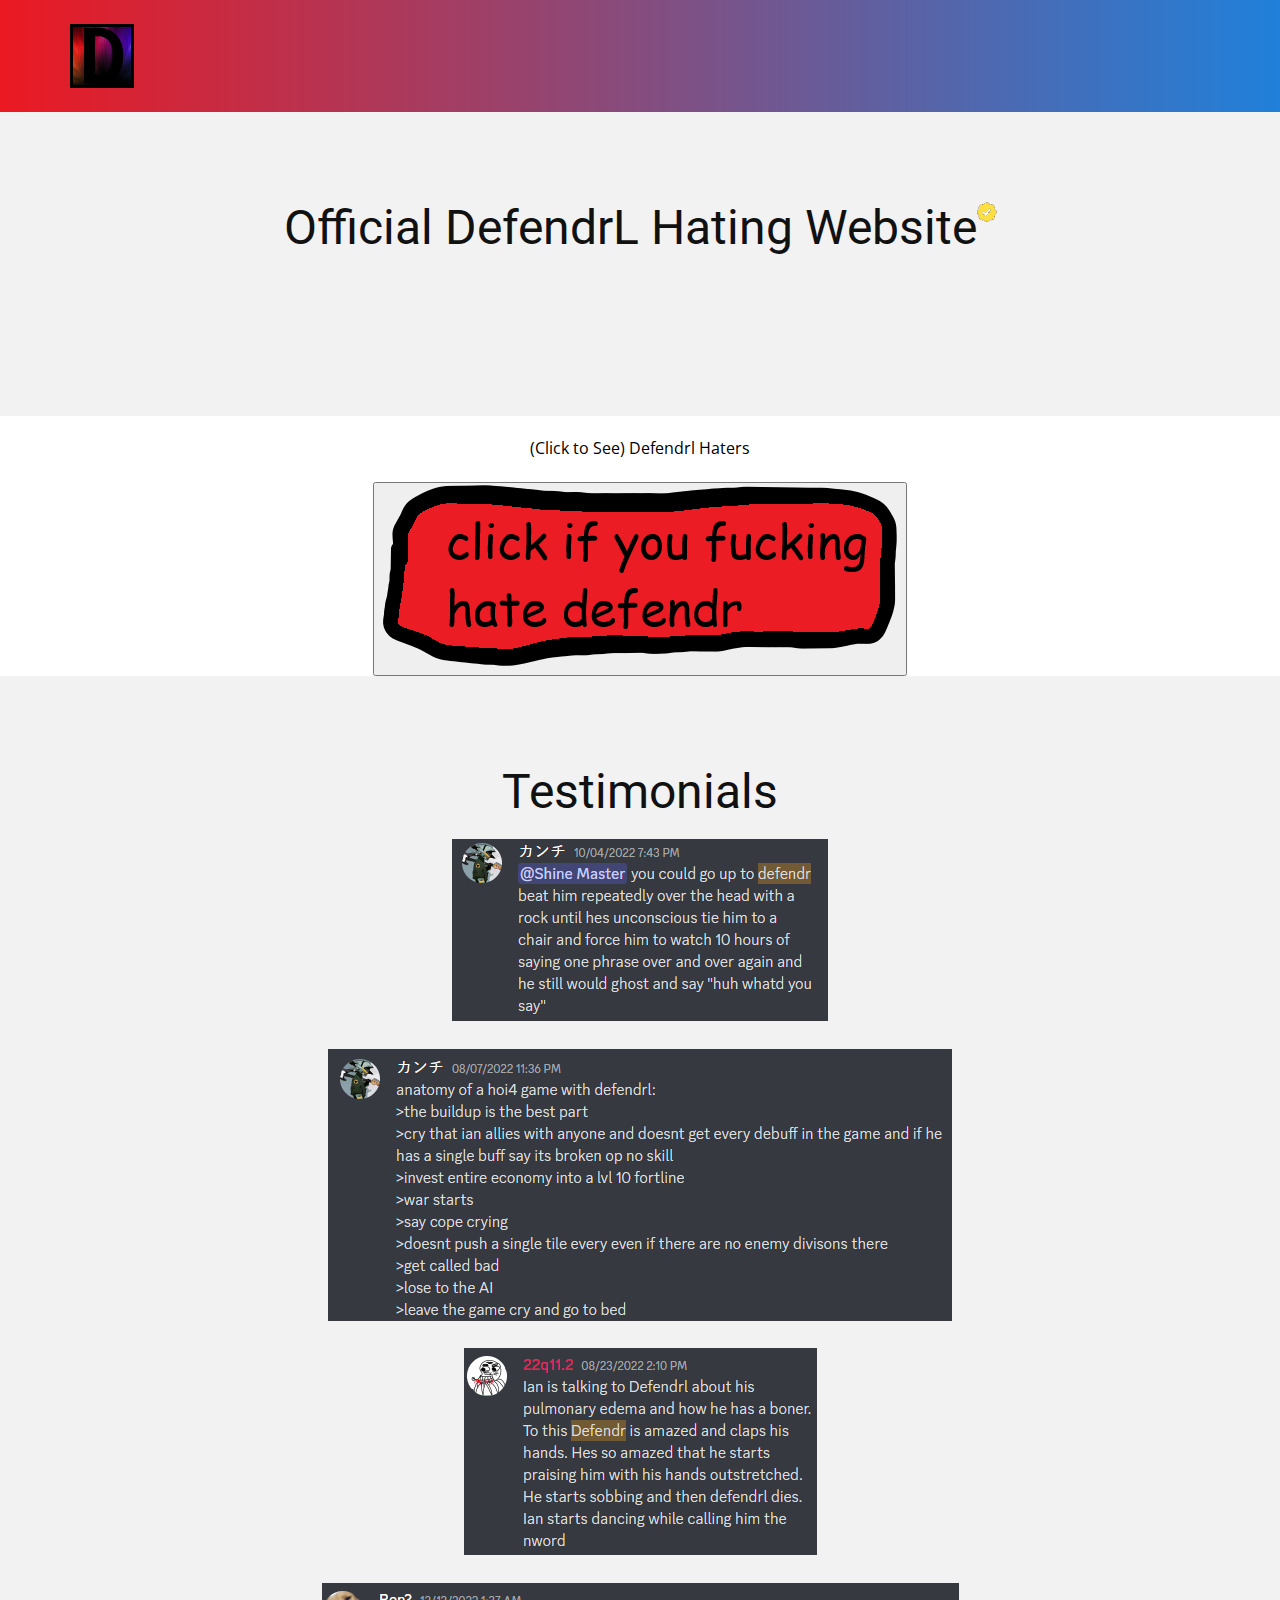
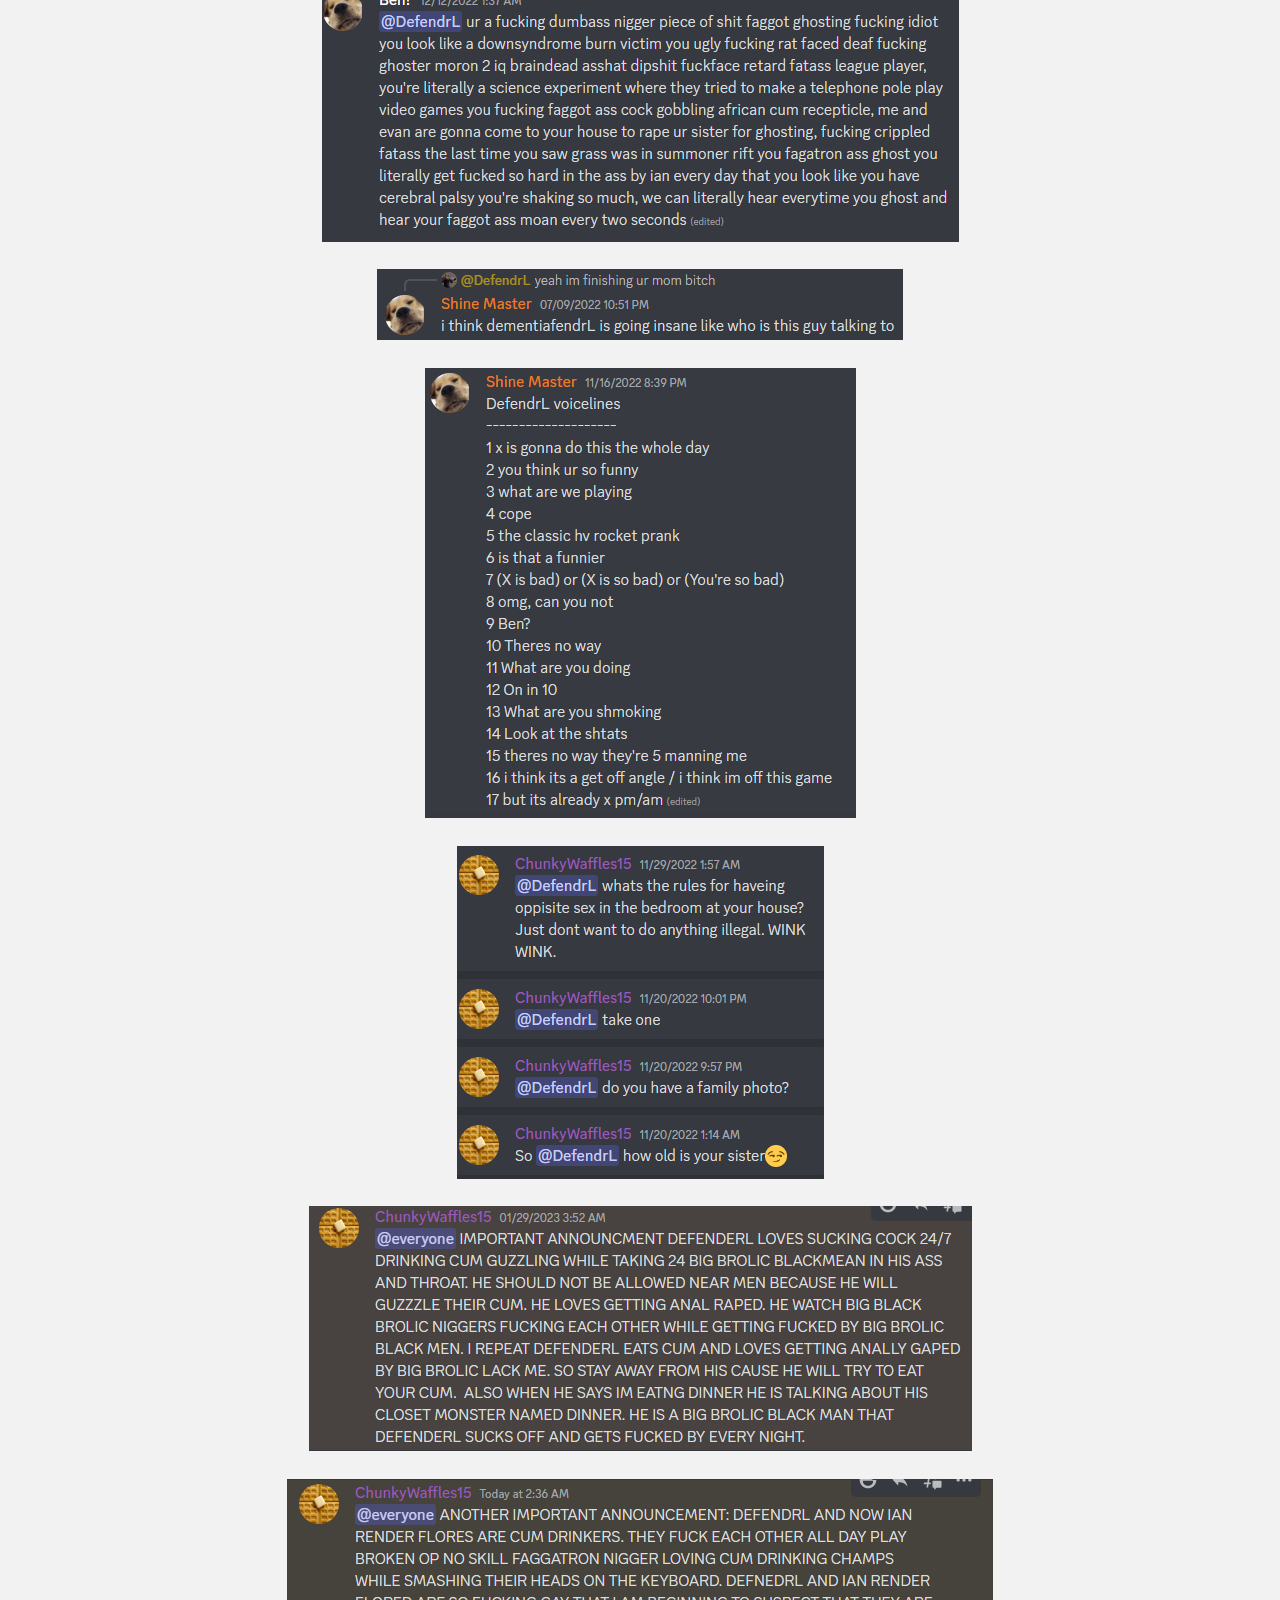
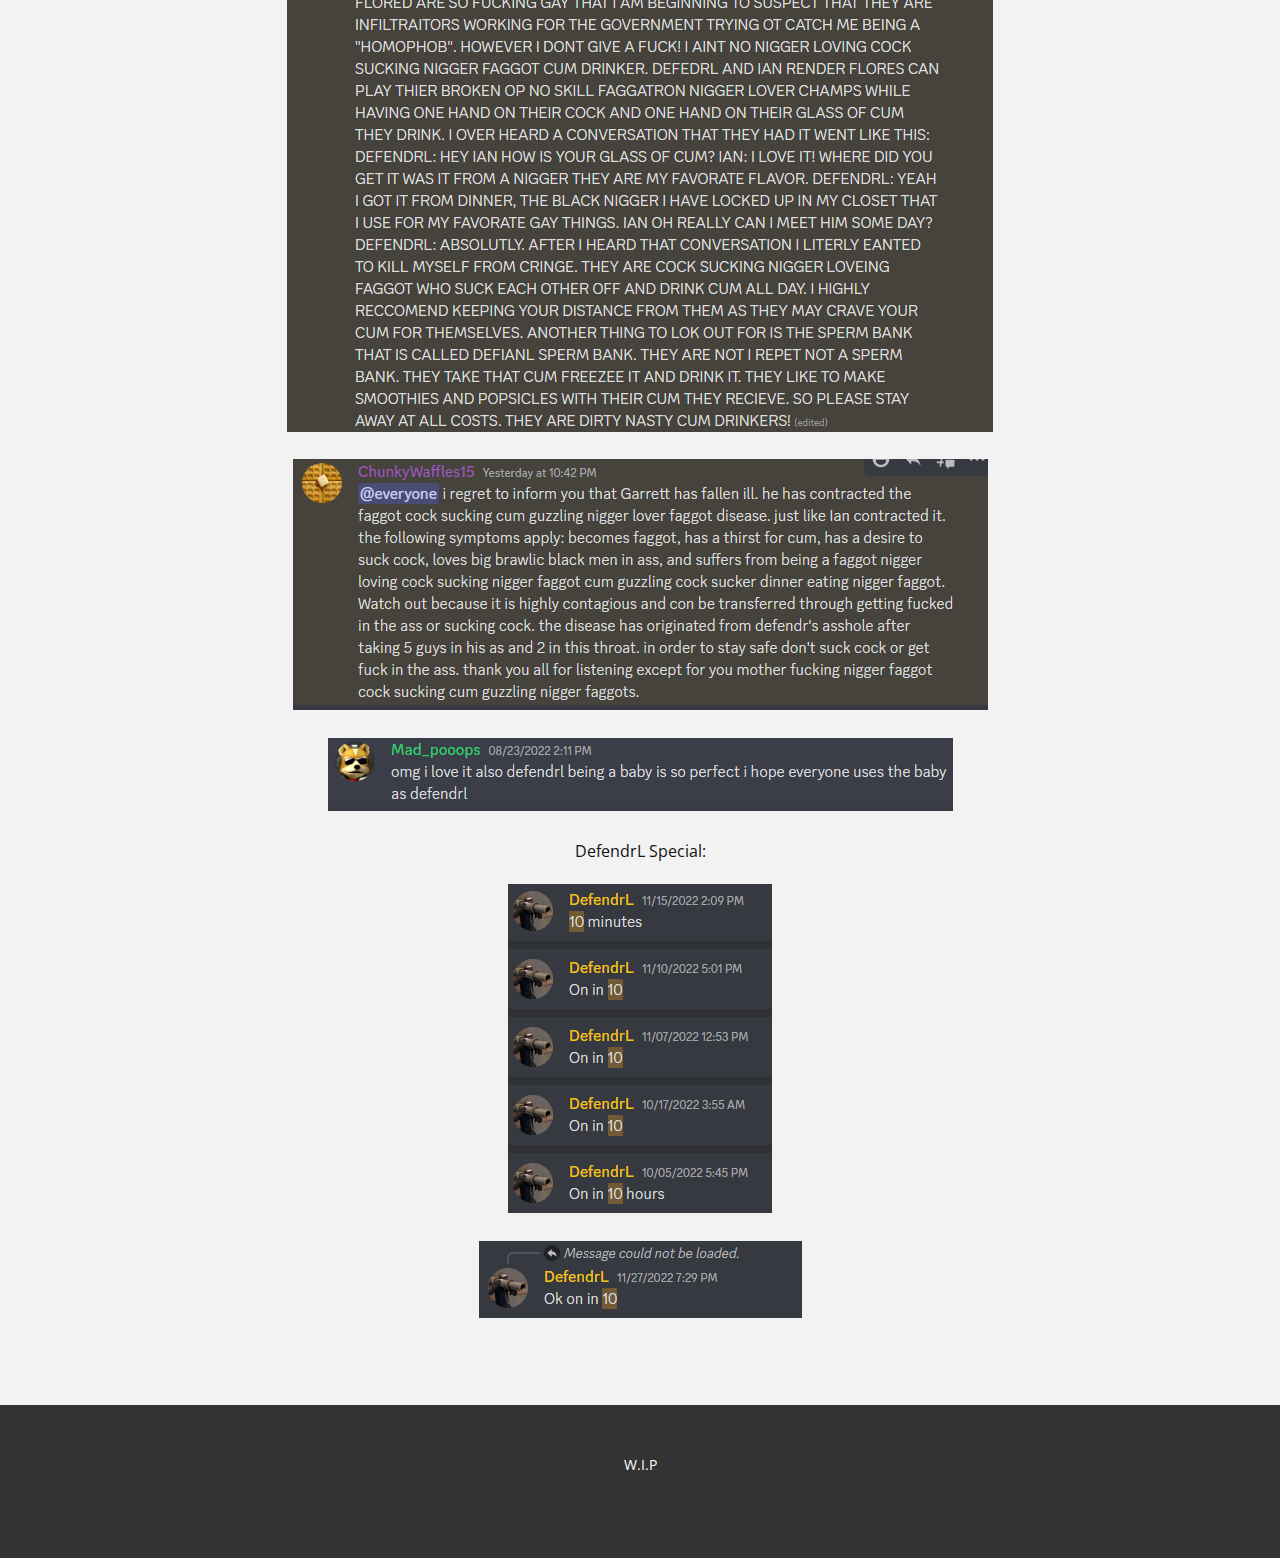
<file: index.html>
<!DOCTYPE html>
<html style="font-size: 16px;" lang="en">
<html ="http://www.w3.org/1999/xhtml" xml:lang="en" lang="en">
<head>
<!-- Google tag (gtag.js) -->
<script async src="https://www.googletagmanager.com/gtag/js?id=G-RDW4W5NWED"></script>
<script>
  window.dataLayer = window.dataLayer || [];
  function gtag(){dataLayer.push(arguments);}
  gtag('js', new Date());

  gtag('config', 'G-RDW4W5NWED');
</script>
<!-- Google tag (gtag.js) -->
	
    <meta name="viewport" content="width=device-width, initial-scale=1.0">
    <meta charset="utf-8">
    <meta name="keywords" content="DefendrL Haters">
    <meta name="description" content="Defendrl Haters">
    <title>DefendrL Haters</title>
    <link rel="stylesheet" href="nicepage.css" media="screen">
	<link rel="stylesheet" href="Home.css" media="screen">
	<link href="styles.css" media="screen" rel="stylesheet" type="text/css">
    <meta name="generator" content="Nicepage 5.1.5, nicepage.com">
    <link id="u-theme-google-font" rel="stylesheet" href="https://fonts.googleapis.com/css?family=Roboto:100,100i,300,300i,400,400i,500,500i,700,700i,900,900i|Open+Sans:300,300i,400,400i,500,500i,600,600i,700,700i,800,800i">
	
	
  </head>
	
  <body class="u-body u-xl-mode" data-lang="en"><header class="u-clearfix u-gradient u-header u-header" id="sec-f548"><div class="u-clearfix u-sheet u-sheet-1">
        <a href="https://www.youtube.com/channel/UCHRnlwdd8th0Xd8J4veAHDw" class="u-align-left u-border-3 u-border-black u-image u-logo u-image-1" data-image-width="88" data-image-height="88" title="DefendrL" target="_blank">
          <img src="unnamed.jpg" class="u-logo-image u-logo-image-1">
        </a>
        <nav class="u-menu u-menu-one-level u-offcanvas u-menu-1">
          <div class="menu-collapse" style="font-size: 1rem; letter-spacing: 0px;">
            <a class="u-button-style u-custom-color u-custom-hover-color u-custom-left-right-menu-spacing u-custom-padding-bottom u-custom-text-active-color u-custom-text-color u-custom-text-hover-color u-custom-top-bottom-menu-spacing u-nav-link u-text-active-palette-1-base u-text-hover-palette-2-base" href="#">
              <svg class="u-svg-link" viewBox="0 0 24 24"><use xmlns:xlink="http://www.w3.org/1999/xlink" xlink:href="#menu-hamburger"></use></svg>
              <svg class="u-svg-content" version="1.1" id="menu-hamburger" viewBox="0 0 16 16" x="0px" y="0px" xmlns:xlink="http://www.w3.org/1999/xlink" xmlns="http://www.w3.org/2000/svg"><g><rect y="1" width="16" height="2"></rect><rect y="7" width="16" height="2"></rect><rect y="13" width="16" height="2"></rect>
</g></svg>
            </a>
          </div>
          <div class="u-custom-menu u-nav-container">
            <ul class="u-nav u-unstyled u-nav-1"><li class="u-nav-item"><a class="u-button-style u-hover-palette-1-base u-nav-link u-palette-2-base u-text-active-white u-text-hover-white" href="index.html" style="padding: 10px 20px;">Home</a>
</li><li class="u-nav-item"><a class="u-button-style u-hover-palette-1-base u-nav-link u-palette-2-base u-text-active-white u-text-hover-white" href="Page-1.html" style="padding: 10px 20px;">Dox</a>
</li></ul>
          </div>
          <div class="u-custom-menu u-nav-container-collapse">
            <div class="u-black u-container-style u-inner-container-layout u-opacity u-opacity-95 u-sidenav">
              <div class="u-inner-container-layout u-sidenav-overflow">
                <div class="u-menu-close"></div>
                <ul class="u-align-center u-nav u-popupmenu-items u-unstyled u-nav-2"><li class="u-nav-item"><a class="u-button-style u-nav-link" href="hidden.html">Hidden</a>
</li><li class="u-nav-item"><a class="u-button-style u-nav-link" href="Page-1.html">Dox</a>
</li></ul>
              </div>
            </div>
            <div class="u-black u-menu-overlay u-opacity u-opacity-70"></div>
          </div>
        </nav>
      </div></header>
    <section class="u-align-center u-clearfix u-grey-5 u-section-1" id="sec-2469">
      <div class="u-clearfix u-sheet u-sheet-1">
        <h2 class="u-text u-text-default u-text-1">Official DefendrL Hating Website<img src="checkmark.png" width="20" height="20" align="top" /></h2>
        <div class="u-clearfix u-custom-html u-expanded-width u-custom-html-1"></div>
      </div>
    </section>
    <section class="u-clearfix u-section-2" id="sec-3ab6" style="color:black;">
	    
	<!--button-->    

<p><span id="clicks">(Click to See)</span> Defendrl Haters</p>
<button onclick="clicked()"><img src="buttonup_09.png"></button>
<script>
	
function clicked() {
    var xhr = new XMLHttpRequest();
    xhr.open("GET", "https://api.countapi.xyz/hit/defendrl/hit");
    xhr.responseType = "json";
    xhr.onload = function() {
	  document.getElementById("clicks").textContent=this.response.value;
      	<!-- alert(`There are ${this.response.value} DefendrL Haters`); -->
	    
    }
    xhr.send();
}
	
</script>

	    
	    <!-- button -->
	
	    
      </div>
    <section class="u-align-center u-clearfix u-grey-5 u-section-1" id="sec-2469">
      <div class="u-clearfix u-sheet u-sheet-1">
        <h2 class="u-text u-text-default u-text-1">Testimonials</h2>
        <div class="u-clearfix u-custom-html u-expanded-width u-custom-html-1">
		<p><img src="test2.png"> </p>
		<p><img src="test5.png"> </p>
		<p><img src="test3.png"> </p>
		<p><img src="test4.png"> </p>
		<p><img src="test7.png"> </p>
		<p><img src="test8.png"> </p>
		<p><img src="test.png"> </p>
		<p><img src="imp1.png"> </p>
		<p><img src="imp2.png"> </p>
		<p><img src="imp3.png"> </p>
		<p><img src="test6.png"> </p>
		<p> DefendrL Special: </p>
		<p><img src="onin10.png"> </p>
		<p><img src="onin102.png"> </p>
	      </div>
      </div>
    </section>
    </section>
    
    
    
    <footer class="u-align-center u-clearfix u-footer u-grey-80 u-footer" id="sec-b278"><div class="u-clearfix u-sheet u-sheet-1">
        <p class="u-small-text u-text u-text-variant u-text-1">W.I.P</p>
      </div></footer>
    <section class="u-backlink u-clearfix u-grey-80">
      
    </section>
  
</body></html>
</file>
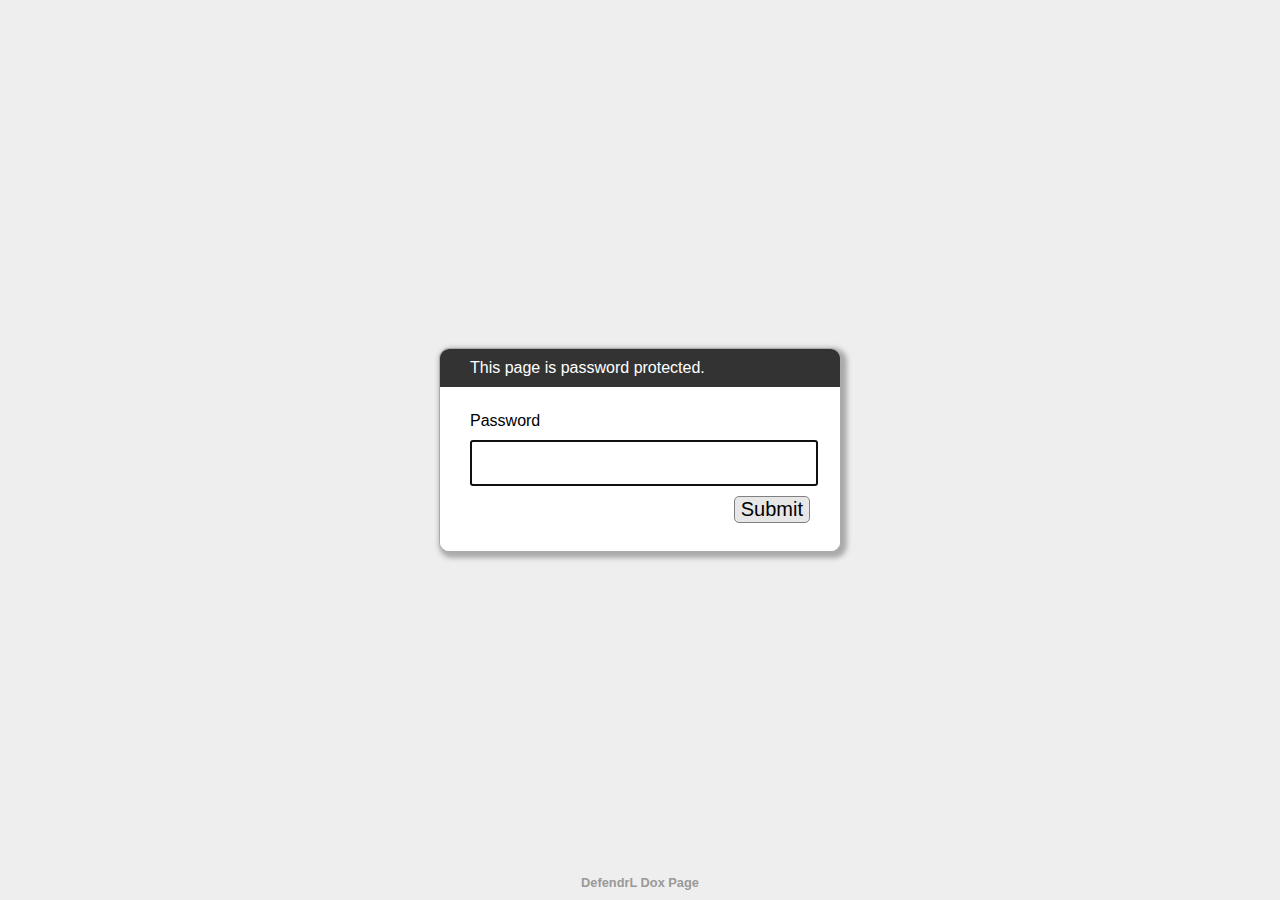
<file: Page-1.html>
﻿<!DOCTYPE html>
<html lang="en">
  <head>
    <meta charset="utf-8">
    <meta name="viewport" content="width=device-width, initial-scale=1">
    <meta name="robots" content="noindex, nofollow">
    <title>Dox</title>
    <style>
        html, body {
            margin: 0;
            width: 100%;
            height: 100%;
            font-family: Arial, Helvetica, sans-serif;
        }
        #dialogText {
            color: white;
            background-color: #333333;
        }
        
        #dialogWrap {
            position: absolute;
            top: 0;
            left: 0;
            width: 100%;
            height: 100%;
            display: table;
            background-color: #EEEEEE;
        }
        
        #dialogWrapCell {
            display: table-cell;
            text-align: center;
            vertical-align: middle;
        }
        
        #mainDialog {
            max-width: 400px;
            margin: 5px;
            border: solid #AAAAAA 1px;
            border-radius: 10px;
            box-shadow: 3px 3px 5px 3px #AAAAAA;
            margin-left: auto;
            margin-right: auto;
            background-color: #FFFFFF;
            overflow: hidden;
            text-align: left;
        }
        #mainDialog > * {
            padding: 10px 30px;
        }
        #passArea {
            padding: 20px 30px;
            background-color: white;
        }
        #passArea > * {
            margin: 5px auto;
        }
        #pass {
            width: 100%;
            height: 40px;
            font-size: 30px;
        }
        
        #messageWrapper {
            float: left;
            vertical-align: middle;
            line-height: 30px;
        }
        
        .notifyText {
            display: none;
        }
        
        #invalidPass {
            color: red;
        }
        
        #success {
            color: green;
        }
        
        #submitPass {
            font-size: 20px;
            border-radius: 5px;
            background-color: #E7E7E7;
            border: solid gray 1px;
            float: right;
            cursor: pointer;
        }
        #contentFrame {
            position: absolute;
            top: 0;
            left: 0;
            width: 100%;
            height: 100%;
        }
        #attribution {
            position: absolute;
            bottom: 0;
            left: 0;
            right: 0;
            text-align: center;
            padding: 10px;
            font-weight: bold;
            font-size: 0.8em;
        }
        #attribution, #attribution a {
            color: #999;
        }
        .error {
            display: none;
            color: red;
        }
    </style>
  </head>
  <body>
    <iframe id="contentFrame" frameBorder="0" allowfullscreen></iframe>
    <div id="dialogWrap">
        <div id="dialogWrapCell">
            <div id="mainDialog">
                <div id="dialogText">This page is password protected.</div>
                <div id="passArea">
               

                    <p id="passwordPrompt">Password</p>
                    <input id="pass" type="password" name="pass" autofocus>
                    <div>
                        <span id="messageWrapper">
                            <span id="invalidPass" class="error">Sorry, please try again.</span>
                            <span id="trycatcherror" class="error">Sorry, something went wrong.</span>
                            <span id="success" class="notifyText">Success!</span>
                            &nbsp;
                        </span>
                        <button id="submitPass" type="button">Submit</button>
                        <div style="clear: both;"></div>
                    </div>
                </div>
                <div id="securecontext" class="error">
                    <p>
                        Sorry, but password protection only works over a secure connection. Please load this page via HTTPS.
                    </p>
                </div>
                <div id="nocrypto" class="error">
                    <p>
                        Your web browser appears to be outdated. Please visit this page using a modern browser.
                    </p>
                </div>
            </div>
        </div>
    </div>
    <div id="attribution">
        DefendrL Dox Page</a>
    </div>
    <script>
    (function() {

        var pl = "+zAplJhj8n1vjoBqsY8OrJEQueMaE6pFhJvCMDljle430knf8pWDNfMYY/[base64]/Ei7W9YlRas5XpNtYReTsxAOpwkh3O78dVmguEE3XUHAMG+4VbIh3+K/4zxoGcwoMg1d3dsKU7E78X6HrnH4U/pSVVw5HspPFSLHO3tXt5A3+wjreo4izjxFTpDXs+LCf4dM2xklsqADB/c2NxDDfmdKyR3D68baumG6tbypdSP6NKdeKGXL3VeE5YMmCOSKdjGME8kbX1IL+geOW/G8LAXz6a+A4VqbMwmqnjWXtxFvU3A1dC19rA5GyGCktGDBg1LorbZw6DG1xjVJ9s4WpcjVgGntWKYrWCaPhDAA99jh4Bnuoi6hNeEO4M5eUUENP/8gTXqmojQ95RtIDOzCThx182U67206Swd3+lksgNHDFCJkN4pVF4o6hDFziIEaW1upLC9N0q6dxXVH5lTjArqYqb+q0yGH7oUJ8Ijk3g7Lt31lSHvgQbePdlO8ApzXOOu6Hu7VUG4CGS93mO8qmNfOuu9if/3V3z5oDfU9XnWaM8TDE7GoBsqMXYSR5LgVh2tF9buuL1DTQ6m6vp6AH1CcssjlWegvUQIftqTKXC1iH5myep2rk4QMUsI5u8isjpTPKKrVIzgn41XffbA1UySpxgqYh3poz8jkQQ22TUHI20p0gaHkWsKhhMYXiGaGdxB5e08NX+cOdy/NUsMP2Qxg3KNuLuqLq0e/RtYJcxI7ShZE9Es1ppIXId0ZhSEeQ1XwSQJ7ZGHSyypjhCbEWHU6FtKhF5+JU3j/2assyhz0hdhL3nSmpXIDD36JN95wZbHi8yXZn//tQLw4r9i7iEzNeCVvkbHrwYycOMBojH/2NGGp9t4jNA0OmCYMOV8hiwWRyhUPo+WaIepnH/nI/Gq+rvUE7DEen6BKwOANPdKsNw8RtpCfEZyGcfqx3FtpRhk7o1hHoHusKFNYgobENYlDsa64gp2uL/+0mNHU+XH+YyffiqUfcWa2ZF425xiepuW8EuWL2a15ugoAb+cehpeL4LwFRWXJObd4evc2FnOPOgwodMhDlH/W2jx6uKlLVee9tLn329AEaZwMbfVzmGlckcNnRIDLGOt2i4S34Ry5ItKBnX+SpZFkfSocEwc/KptG7pgsdmMjE29jg75+N44Yh41MaiYatQ9O3bEI/AL4lV4g0ee7zIjdM02tlMCqibNws0Zx+wPC+oFFfE75cyGijJeBoVjTHqEliyx7xcav3nlIBeASIQ3Npv9GhDPP0Qvq/u/JNk6D/eqGgo/1hcqjBvv0tkHzW1K42hh+eyVozIBM+jLxJztfiBcPKP1tZPI2yXpBSbLoXb+p0GdYcaDiNegw1C1LWECFksfvIOefw7gpdC3IXNiesnQPgYgfT4iPeSQpVloAVjtP5PgYJFDpq32Ix5TnwbnKOBzvnGofJTBWdGN5226wGHOulpKON3cM5Rx+03RqmZVnIiDm9k7NXE/j26uo2YeQo3Q/T38BMPAAdoTLBSkaaw5nWc1VTMtAUCFgUSS23qg8kuapojQeh18gtezLYFJSeDbrUCjijWve1P+klGM3vSs3HtbRVjPFT5Fi4tm0s/xNAsaiCRXzlh1A6RL0ZajddOBCUdTwOtoHcUeL7ftUrq4pxJtOxmcFPMohdVseyuyBHGy0G3vZhRBJ1l7i9kJtFyaZ6dDU/p69E/dFizpA8CuWBXXOnPUNFwfGI3ewgHxSiYfJW5QHaLJlLTsHpPbCXTce88oa56SX5zBSm/0UWNP8tT+3Dal5tqxt1EEAIkFc5kztQianiMcU1ULK0oyxan1czkEkw16Qr3U5EScU+G6Mehg4Fj+/aSktdAZPPYbCswUQp2MsUriRIuAF6x9Hrh5xs865SxmRfjx2kYvlTrWRF7yY0XDzQmtekr0+SWYz92b9UcODkJvFW1bCd3g0/RxImXYf4GYYhIg1KhXVS6Hd82boa7MOXxa6DZvCxXQ69V0QcgoqXruMNcf55wfIxK1ZNeC3VZ33szB1q0IMwBZvkpyMHpYsdrr5HnNBLuQEXRK+dFMdw5MAU3HDp79DKJOKZuu9M/GR0Z3XwQuLm4L2Lajk5PTyWbsKYsY4Xthm+dz9n+31fsuwAGt4ljXcRofTRWn50ZYAkvXxb29Dx2rrZIxOf2RWTdc1u8hsAynBFNEVW9j8HWYT8hW8kK1drvB9CmizIVq15mTMkDrz4upX/v4Ge70fLD9iHLjxZfVGUz6bEQwmtnCyxKUghpg2FoCiaQAju4ItAVQD8MTMM0+0iMs/fk3MER1CeIbrR89qX26bltVPqdNCkJyGOqcg/vz4GmzBWZBlfhRRd5CPDfIRzMyWStsy8MECw68xovIEPlZvChiIS0m/SxkU50IjhRnIaaJGKOUM/4bcKOQAh9x16gCeBHNcyRi63+NY6XoTzY3GNfsv0TyrBRu1PQvJfwX1JcHyEoHb+VMCgxs0zDj04q78rLqvP1v5RaB517JEED4nNq/qoAeN85+kpYO2TuvuS51p6vt0IbgwzeTJHwcz0lghpjG3NyknB/5n1FGXbuo/vuyKTXaUWC+TBcBpXF7fQYTA2gsts4mKAKAId57TmebEgjVCNI1XX1Q4m3wJAvAOdnvBO94j19bFkEirzVRBGHwrzg1Os3xsx8PP8dF/Dpi0JSzBXfh77GSxp9Gn4WqNdSvRPI53Y9KMasXJp8VVsgOZwdW532XqhH6GFEzfnQHsTMUJuV539Qx8sEUv4vce1MEaHp7njAlA/1UYUgeLGdqpZMRo8K3vQkWsDim9vb1Jj+TkaWpnpNSjZfDuceQ+WeLlYH3s4GqNpIgVmqgGHplyiqjGo8OIWi4Cfg7zO/DH1nJmN9lojckYerj9tB2FsaRo7FCYDcJoi2aosemgf3NfndoqrFOq7P0m/sDYqtt1qHKysW2kjiqF7hdx9NnpuxzuRCTl5rLMHj35f2yzJnTnPjXCUrlPeajToXGTHCEJKt2JZoXdbNkTgRyaWFl3Vk1msPn2tWkRIfYsbeg3ZdhhG6bai8wZ4GL6osCYd07O4WirKcEZQmlz+rzfVfZ2AT8qnWx2nsFh3wWZt3MTXbQFliHni/KM8b/h3w27XNWSuIsFnjwBryEP/sCdIIP3/9RTRSVuD/cxnwooMgYEf0cNmjWcsOi1d6rpBL8yZ0aTPF2n/BRwQYkSP0ipPVMhbibf0UgLbyQop05YOwIkqXC/[base64]/jGrO1pDN993TxzAG+DF5Eq3G354aeR/38nILSd9ss0U6NEgIXyJR2C2gKrJgqd4loaM+1kzp7aGqIS1A0PQtWC5ZTidEoMvTIaeuqjKMMakQ0kgOlSUqqIKCEnwn/duHH9GRRr10L8jjKRLVYhiGQXbxlLNr0w836xbWR1z4AY4PicqRlavo2NxMXUu4lHdAObN9e5pf1BCQar+QC70cLFqkW2GldO1Mjd2u+qW6RXpKtgNn7rrjnhSTJWF7rh+bj85httqRhQn3orAwyBPFQ5bmllwaDWVdE4I+2yw6WkdNFNe8k+QvyHZ5zkZS/5dQtcTMsBMuXtwHqwnJWQBhblp4psSzOwW6OPzjZnj3WlQyxPC6TQuuNs4fzII/kOTUb6G6I4y3GXKR51733s120aaRfkv1D1T+x6nsm1DweByzMYOdVbhGVc9XT9cUuj3NxukFJLmp45rdsuhi0Vo/yWhXAn0XeMdHYQZS+upOY/XMab57cdfmHODWfFPkWQ6GWi86yS9EleUVTq9LuGsj+kaDFpcbA5Wpp0CLvkqx0Y2mPj6LXkfB50rKqpbtrlxNvtPMwM4SVOFpEGhq+gJt8dNd83olK7WQO3sL+LcA5lRJcHTXMixWWuhjrWn/NpL27af4suw0ZBK/VnVrykkFpYLFaqrS8DaAffsovSyI+ABf7eHz2K0hUDQph0XjLoNe67VElKLgGkvX6iiBLzyseNib4DBT7mhqa+OHJf9bZgPYTZslQEjIWIPyS4OGRBSrkHXZVih9AUICnv1/hGL3lofH46498/Pg3MsZvv/[base64]/x0i+Qo7xRl2NEnOeSWba3vTHqjiSOihFBpr6OFAPq0OQaFamJG7bI5xht08h9tQjXtXMKe/A/ViIJqCOXnXilNOLhWhoYaz9c/fLGN90IIkwpMhKvvEcX1h+xyb27noE+oEDJEZ78nHZunvBZXUrYqW0vdMN0snwkA/5izWFB3MqIVVk9Jj1xe7QvppU3NNGuYVkMa1FRuCJDBXauqOjL/0SrHviGOx8uychTiWgw4OcY6a2wznyCQ1TgWMfNCTGxPclS8uzM7hhb1brShrzSV6EXxPosxXbewgSbSo4arCG9XVFgkOz5Ewpxyc0Ox6Q830a7IhMHrXH17zWYVDEYQfqPT4XpqOly43i2UhuDLP0kdzlA3LP9qciDJ0cxIeSRaS6SnyC0xd93YB7QmZKa/[base64]/Vx/aklJMtAIvnnTMzbuU3hrfFtxwIu6P2zRUHM80d23Trnz1AFQEJXh2BE41L+lanO3VF0HW77/Dam5Df34OxnTWqTmRIgYrqq4NLmWODz23iNISsnJO4AHLak58dEcuRvSZMNgQPlO5rC5EYVOK3t+zARu7SO5I6PiVoueZS3IgQ6Het3KLgcrSCQyR5lHqkj5dKRtJZxPwRiZVSRRn8LU9WXPB1+aM1/XkDg7NkFSz0Fqox+/lP7C/kOHwFZnfjhn3WQPm2v2XTVliWtm3admU0XTgAoPwjvDQnI7qOQHdWPwRtfx1Oisg+C7CD9I9RyJzIzTiD0roNOAQKc/ykRS/w7vkDuu9D7SbNw1iQqeZLQPkvcUgxtuRLo/Dv41xhFk1+f0XiaFABwQ9zAj1jCQ+2eEabwO/siXUOrFbVf0MDvCk/emblO2LWgZAZWcZbYboppirSS3EiGXmGHq7IS11pHAb/EOytR58Zq+8tvffNxPUoHrugD99uqMBMUAEH2/[base64]/5XIH46tqIP2brNF5igCYN+Esl2ZAVx47Ozsfi+3uCMe/zjIuAfseqQ2SdQGFxwQMj19Rp4RCHQhB65Gf0GYtZua0j3rbFFM59CvACNznRCkMGTdB+nRxhqE/kk+aHk47P01IHxEI0P0nMTXboG3t4+MAhc6y5PqCmNOTtxZrnXrkhW5cPevAsSKs5rOBPNk5X1XAtaZ2cbWPhRYYtEEkiVE0VZcPDjkVew/kXo/UbTHKAtUgny4BlNkpRX67xAoGN0V5XsFrSGEf1oxWs/hzMHN3zUjO+8PnFkofeZY+PVp+BMEKXX12Y6LI9Lmn64XdjRi6+oXvFKhKM/6i6LmbjMP/6t0PkqgOnfRLV8jiTpGlBGgqHz8qvx0uIK4nE337kZYL0oe/lvrX4JS9uKnjAJECe8E5PcmCByeJRJaM9DuVgDeO75zIwfFntupcetRVcUfkDDX/bK2N+UCBt319VROhTwRpwKz4ABaYOhQLF9VKJB3GT8DokDL4zOism+Dd6Sn2lA8I4ugrgZ8O3zkGL2avSYxy5bEImN2lyrwikNv0eJy3/el5n//MtbFrbXBYyM5WmlxnRu4NRxyRw+pQG0PvJnqP1L9lErmWW9gFFyMPDuSB90beYYwdmu4VReI73boKvT9pejD2B8nni8AIsM6NQQoXhjZvyhwzwXAeVGlvUsZdfdiB6UtHaaCDJ234OC8U+aED//N1KawXD6DMsVznTDq5vhpNvr/MbeFbqChsXXfc30gMSfFU5u2C0fpSBmTA8yCvXr4CFcf3hs1DKneGOkqwJrzFxIekwuWkvJJjjffJFN9Ahml4a488GXp8s7+lRmSQgZ2rYr029CMknWeSM+dqvmh8PHhW";
        
        var submitPass = document.getElementById('submitPass');
        var passEl = document.getElementById('pass');
        var invalidPassEl = document.getElementById('invalidPass');
        var trycatcherror = document.getElementById('trycatcherror');
        var successEl = document.getElementById('success');
        var contentFrame = document.getElementById('contentFrame');
        
        // Sanity checks

        if (pl === "") {
            submitPass.disabled = true;
            passEl.disabled = true;
            alert("This page is meant to be used with the encryption tool. It doesn't work standalone.");
            return;
        }

        if (!isSecureContext) {
            document.querySelector("#passArea").style.display = "none";
            document.querySelector("#securecontext").style.display = "block";
            return;
        }

        if (!crypto.subtle) {
            document.querySelector("#passArea").style.display = "none";
            document.querySelector("#nocrypto").style.display = "block";
            return;
        }
        
        function str2ab(str) {
            var ustr = atob(str);
            var buf = new ArrayBuffer(ustr.length);
            var bufView = new Uint8Array(buf);
            for (var i=0, strLen=ustr.length; i < strLen; i++) {
                bufView[i] = ustr.charCodeAt(i);
            }
            return bufView;
        }

        async function deriveKey(salt, password) {
            const encoder = new TextEncoder()
            const baseKey = await crypto.subtle.importKey(
                'raw',
                encoder.encode(password),
                'PBKDF2',
                false,
                ['deriveKey'],
            )
            return await crypto.subtle.deriveKey(
                { name: 'PBKDF2', salt, iterations: 100000, hash: 'SHA-256' },
                baseKey,
                { name: 'AES-GCM', length: 256 },
                true,
                ['decrypt'],
            )
        }
        
        async function doSubmit(evt) {
            submitPass.disabled = true;
            passEl.disabled = true;

            let iv, ciphertext, key;
            
            try {
                var unencodedPl = str2ab(pl);

                const salt = unencodedPl.slice(0, 32)
                iv = unencodedPl.slice(32, 32 + 16)
                ciphertext = unencodedPl.slice(32 + 16)

                key = await deriveKey(salt, passEl.value);
            } catch (e) {
                trycatcherror.style.display = "inline";
                console.error(e);
                return;
            }

            try {
                const decryptedArray = new Uint8Array(
                    await crypto.subtle.decrypt({ name: 'AES-GCM', iv }, key, ciphertext)
                );

                let decrypted = new TextDecoder().decode(decryptedArray);

                if (decrypted === "") throw "No data returned";

                const basestr = '<base href="." target="_top">';
                const anchorfixstr = `
                    <script>
                        Array.from(document.links).forEach((anchor) => {
                            const href = anchor.getAttribute("href");
                            if (href.startsWith("#")) {
                                anchor.addEventListener("click", function(e) {
                                    e.preventDefault();
                                    const targetId = this.getAttribute("href").substring(1);
                                    const targetEl = document.getElementById(targetId);
                                    targetEl.scrollIntoView();
                                });
                            }
                        });
                    <\/script>
                `;
                
                // Set default iframe link targets to _top so all links break out of the iframe
                if (decrypted.includes("<head>")) decrypted = decrypted.replace("<head>", "<head>" + basestr);
                else if (decrypted.includes("<!DOCTYPE html>")) decrypted = decrypted.replace("<!DOCTYPE html>", "<!DOCTYPE html>" + basestr);
                else decrypted = basestr + decrypted;

                // Fix fragment links
                if (decrypted.includes("</body>")) decrypted = decrypted.replace("</body>", anchorfixstr + '</body>');
                else if (decrypted.includes("</html>")) decrypted = decrypted.replace("</html>", anchorfixstr + '</html>');
                else decrypted = decrypted + anchorfixstr;
                
                contentFrame.srcdoc = decrypted;
                
                successEl.style.display = "inline";
                setTimeout(function() {
                    dialogWrap.style.display = "none";
                }, 1000);
            } catch (e) {
                invalidPassEl.style.display = "inline";
                passEl.value = "";
                submitPass.disabled = false;
                passEl.disabled = false;
                console.error(e);
                return;
            }
        }
        
        submitPass.onclick = doSubmit;
        passEl.onkeypress = function(e){
            if (!e) e = window.event;
            var keyCode = e.keyCode || e.which;
            invalidPassEl.style.display = "none";
            if (keyCode == '13'){
              // Enter pressed
              doSubmit();
              return false;
            }
        }
    })();
    </script>
  </body>
</html>
</file>
